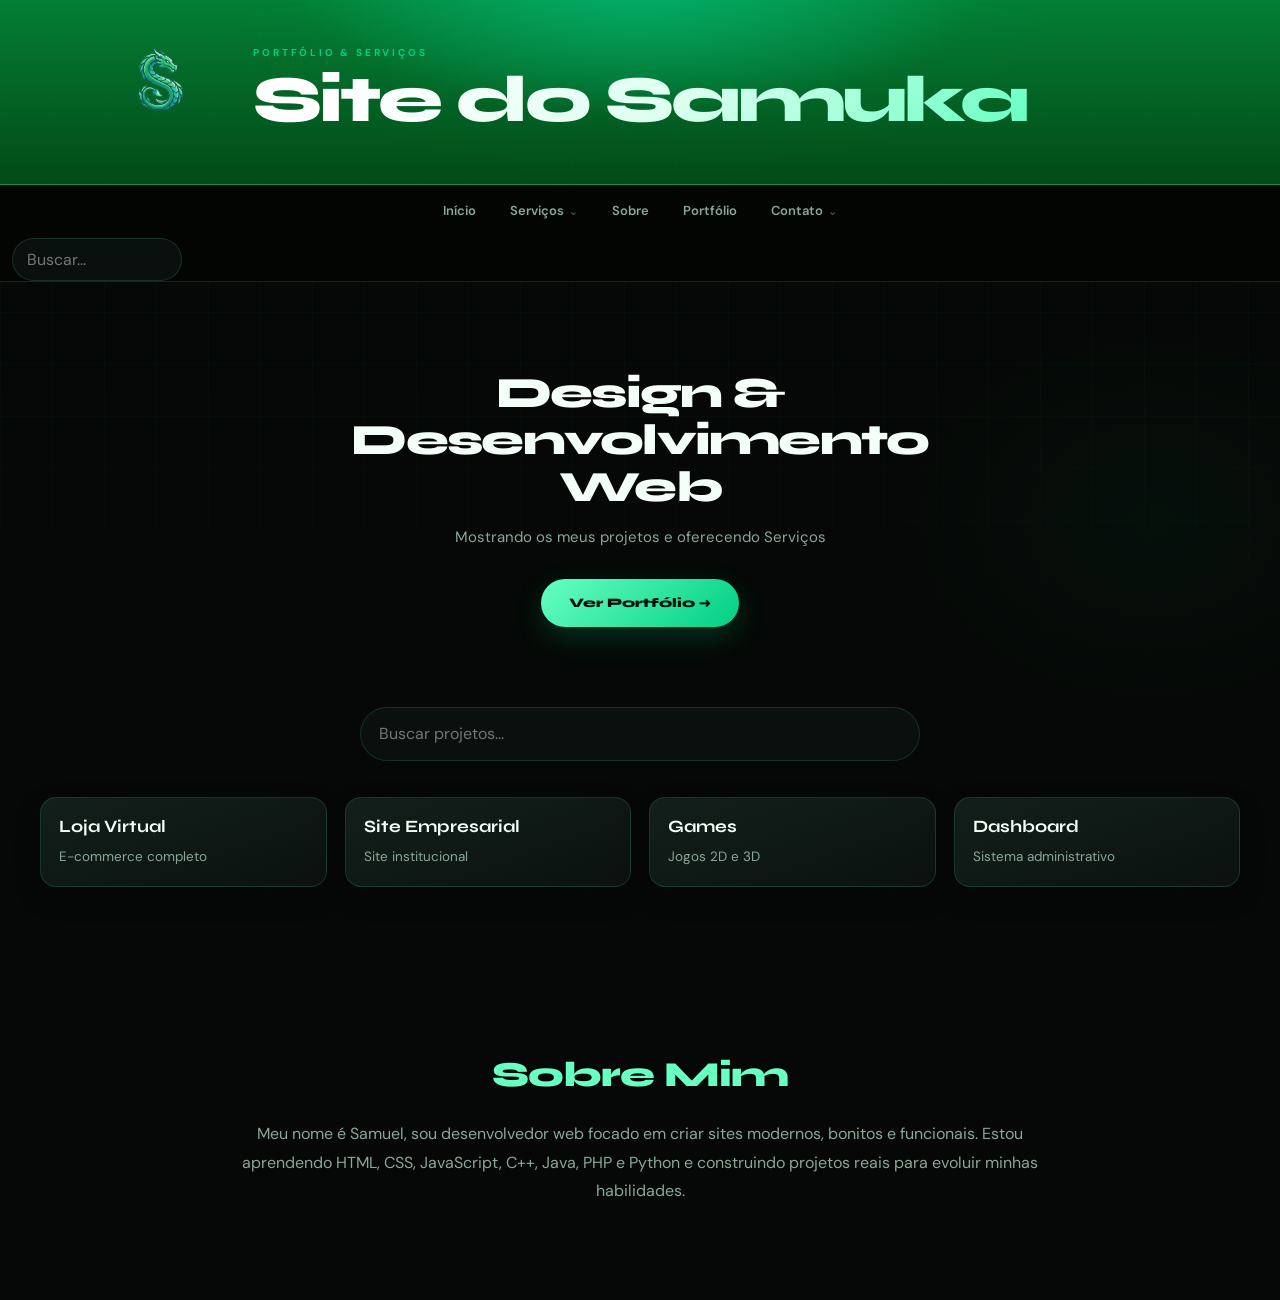
<file: Index.html>
<!DOCTYPE html>
<html lang="pt-BR">
<head>
  <meta charset="UTF-8">
  <meta name="viewport" content="width=device-width, initial-scale=1.0">
  <title>Site do Samuka</title>
  <link rel="preconnect" href="https://fonts.googleapis.com">
  <link rel="preconnect" href="https://fonts.gstatic.com" crossorigin>
  <link href="https://fonts.googleapis.com/css2?family=Syne:wght@400;600;700;800&family=DM+Sans:wght@300;400;500&display=swap" rel="stylesheet">
  <link rel="stylesheet" href="Frontend.css">
  </head>
<body>
 

<header class="header">
  <div class="header-content">
    <img src="Dragon.png" alt="Logo do site" class="logo">
    
    <div>
      <p class="header-label">Portfólio &amp; Serviços</p>
      <h1>Site do Samuka</h1>
    </div>
  </div>
</header>

<nav aria-label="Menu principal">
  <ul>
    <li><a href="Index.html">Início</a></li>
    
    <li class="has-sub">
      <a href="servicos.html">Serviços</a>
      <ul class="dropdown" role="menu">
        <li><a href="servicos.html#webdesign" role="menuitem"><span class="icon">🎨</span> Web Design</a></li>
        <li><a href="servicos.html#desenvolvimento" role="menuitem"><span class="icon">⚙️</span> Desenvolvimento</a></li>
        <li><a href="servicos.html#seo" role="menuitem"><span class="icon">📈</span> SEO</a></li>
      </ul>
    </li>
 
    <li><a href="Index.html#sobre">Sobre</a></li>
    <li><a href="portfolio.html">Portfólio</a></li>
 
    <li class="has-sub">
      <a href="contato.html">Contato</a>
      <ul class="dropdown" role="menu">
        <li><a href="tel:+5547984821942" role="menuitem"><span class="icon">📞</span> Telefone</a></li>
        <li><a href="mailto:samuelvs186@gmail.com" role="menuitem"><span class="icon">✉️</span> E-mail</a></li>
        <div class="divider"></div>
        <li><a href="https://wa.me/5547984821942" target="_blank" rel="noopener" role="menuitem"><span class="icon">💬</span> WhatsApp</a></li>
        <li><a href="https://instagram.com/" target="_blank" rel="noopener" role="menuitem"><span class="icon">📸</span> Instagram</a></li>
        <li><a href="https://www.linkedin.com/in/samuel-virgens-dos-santos-5929032bb" target="_blank" rel="noopener" role="menuitem"><span class="icon">💼</span> LinkedIn</a></li>
      </ul>
    </li>
  </ul>
  
  <div class="search-box">
    <input type="text" placeholder="Buscar...">
  </div>
</nav>
 

<section class="hero">
  <h2>Design &amp; Desenvolvimento Web</h2>
  <p>Mostrando os meus projetos e oferecendo Serviços</p>
  <a href="portfolio.html" class="hero-btn">Ver Portfólio →</a>
</section>
 
<section class="portfolio">

  <input type="text" id="searchInput" placeholder="Buscar projetos...">

  <div class="grid">

    <div class="card" data-name="site loja ecommerce">
      <h3>Loja Virtual</h3>
      <p>E-commerce completo</p>
    </div>

    <div class="card" data-name="site institucional empresa">
      <h3>Site Empresarial</h3>
      <p>Site institucional</p>
    </div>
    
    <div class="card" data-name="landing page marketing">
      <h3>Games</h3>
      <p>Jogos 2D e 3D</p>
    </div>

    <div class="card" data-name="app dashboard sistema">
      <h3>Dashboard</h3>
      <p>Sistema administrativo</p>
    </div>

  </div>

</section>

<section id="sobre" class="conteudo">
  <h2>Sobre Mim</h2>

  <p>
    Meu nome é Samuel, sou desenvolvedor web focado em criar sites modernos,
    bonitos e funcionais. Estou aprendendo HTML, CSS, JavaScript, C++, Java, PHP e Python e construindo projetos reais
    para evoluir minhas habilidades.
  </p>

  
</section>
<script src="Backend.js"></script>
</body>
</html>
</file>
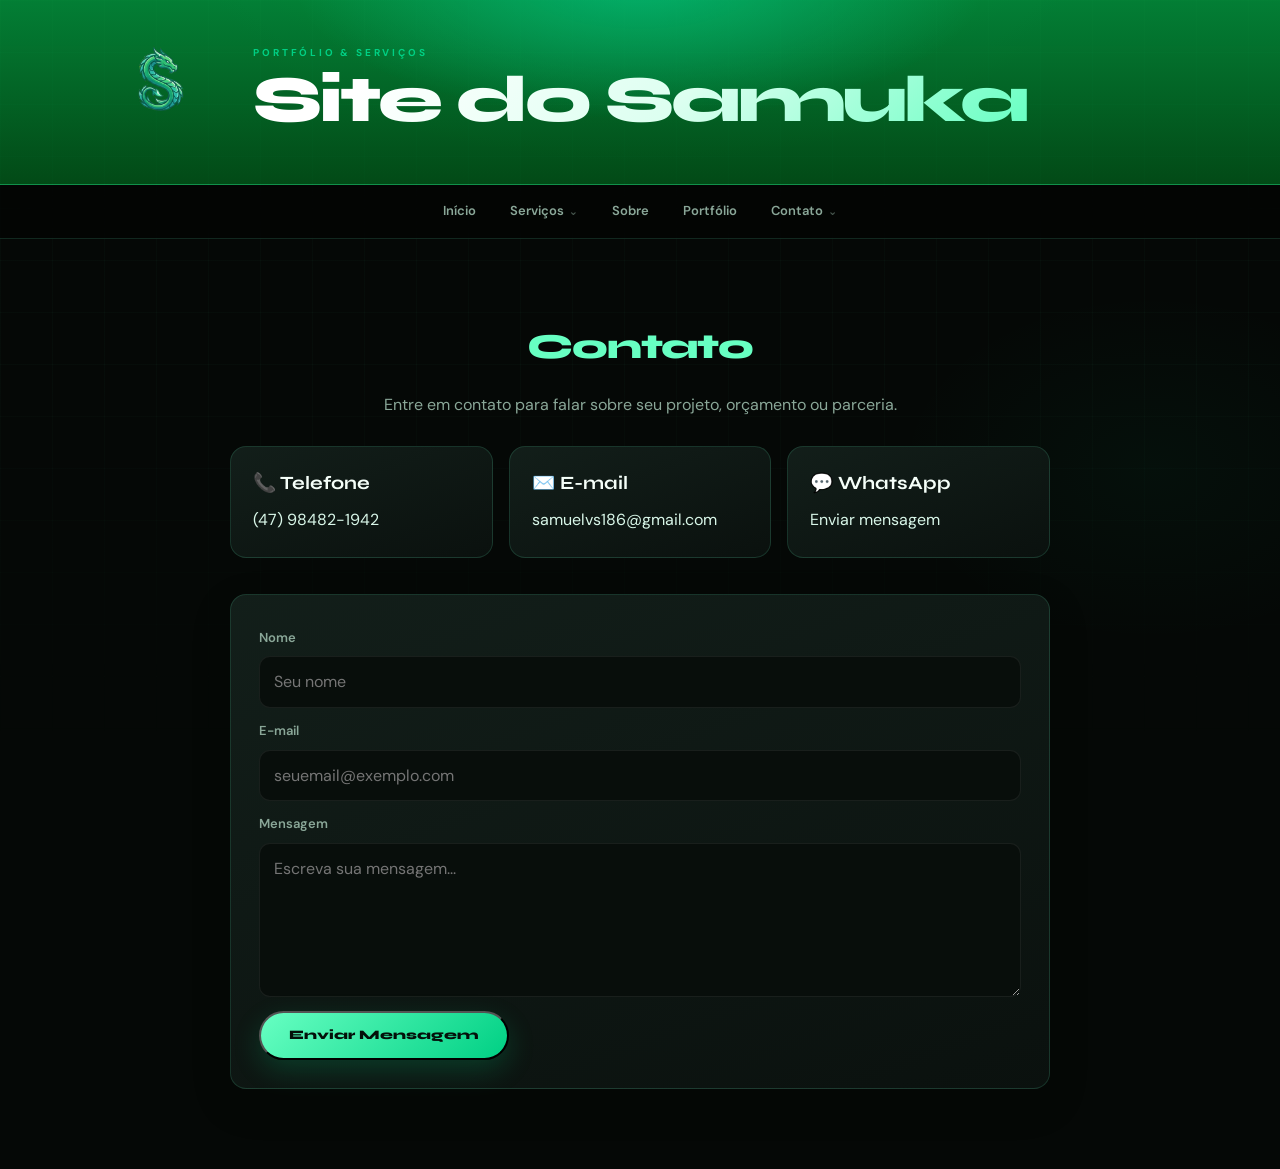
<file: contato.html>
<!DOCTYPE html>
<html lang="pt-BR">
<head>
  <meta charset="UTF-8">
  <meta name="viewport" content="width=device-width, initial-scale=1.0">
  <title>Contato - Site do Samuka</title>
  <link rel="preconnect" href="https://fonts.googleapis.com">
  <link rel="preconnect" href="https://fonts.gstatic.com" crossorigin>
  <link href="https://fonts.googleapis.com/css2?family=Syne:wght@400;600;700;800&family=DM+Sans:wght@300;400;500&display=swap" rel="stylesheet">
  <link rel="stylesheet" href="Frontend.css">
</head>
<body>

  <header class="header">
    <div class="header-content">
      <img src="Dragon.png" alt="Logo do site" class="logo">
      <div>
        <p class="header-label">Portfólio &amp; Serviços</p>
        <h1>Site do Samuka</h1>
      </div>
    </div>
  </header>

  <nav aria-label="Menu principal">
    <ul>
      <li><a href="Index.html">Início</a></li>
      <li class="has-sub">
        <a href="servicos.html">Serviços</a>
        <ul class="dropdown" role="menu">
          <li><a href="servicos.html#webdesign"><span class="icon">🎨</span> Web Design</a></li>
          <li><a href="servicos.html#desenvolvimento"><span class="icon">⚙️</span> Desenvolvimento</a></li>
          <li><a href="servicos.html#seo"><span class="icon">📈</span> SEO</a></li>
        </ul>
      </li>
      <li><a href="Index.html#sobre">Sobre</a></li>
      <li><a href="portfolio.html">Portfólio</a></li>
      <li class="has-sub">
        <a href="contato.html">Contato</a>
        <ul class="dropdown" role="menu">
          <li><a href="tel:+5547984821942"><span class="icon">📞</span> Telefone</a></li>
          <li><a href="mailto:samuelvs186@gmail.com"><span class="icon">✉️</span> E-mail</a></li>
          <div class="divider"></div>
          <li><a href="https://wa.me/5547984821942" target="_blank" rel="noopener"><span class="icon">💬</span> WhatsApp</a></li>
          <li><a href="https://instagram.com/" target="_blank" rel="noopener"><span class="icon">📸</span> Instagram</a></li>
          <li><a href="https://www.linkedin.com/in/samuel-virgens-dos-santos-5929032bb" target="_blank" rel="noopener"><span class="icon">💼</span> LinkedIn</a></li>
        </ul>
      </li>
    </ul>
  </nav>

  <section class="conteudo">
    <h2>Contato</h2>
    <p>Entre em contato para falar sobre seu projeto, orçamento ou parceria.</p>

    <div class="contato-cards">
      <div class="contato-card">
        <h3>📞 Telefone</h3>
        <p><a href="tel:+5547984821942">(47) 98482-1942</a></p>
      </div>
      <div class="contato-card">
        <h3>✉️ E-mail</h3>
        <p><a href="mailto:samuelvs186@gmail.com">samuelvs186@gmail.com</a></p>
      </div>
      <div class="contato-card">
        <h3>💬 WhatsApp</h3>
        <p><a href="https://wa.me/5547984821942" target="_blank" rel="noopener">Enviar mensagem</a></p>
      </div>
    </div>

    <form class="contato-form" action="#" method="post">
      <label for="nome">Nome</label>
      <input type="text" id="nome" name="nome" placeholder="Seu nome" required>

      <label for="email">E-mail</label>
      <input type="email" id="email" name="email" placeholder="seuemail@exemplo.com" required>

      <label for="mensagem">Mensagem</label>
      <textarea id="mensagem" name="mensagem" rows="5" placeholder="Escreva sua mensagem..." required></textarea>

      <button type="submit" class="hero-btn">Enviar Mensagem</button>
    </form>
  </section>

  <script src="Backend.js"></script>
</body>
</html>
</file>
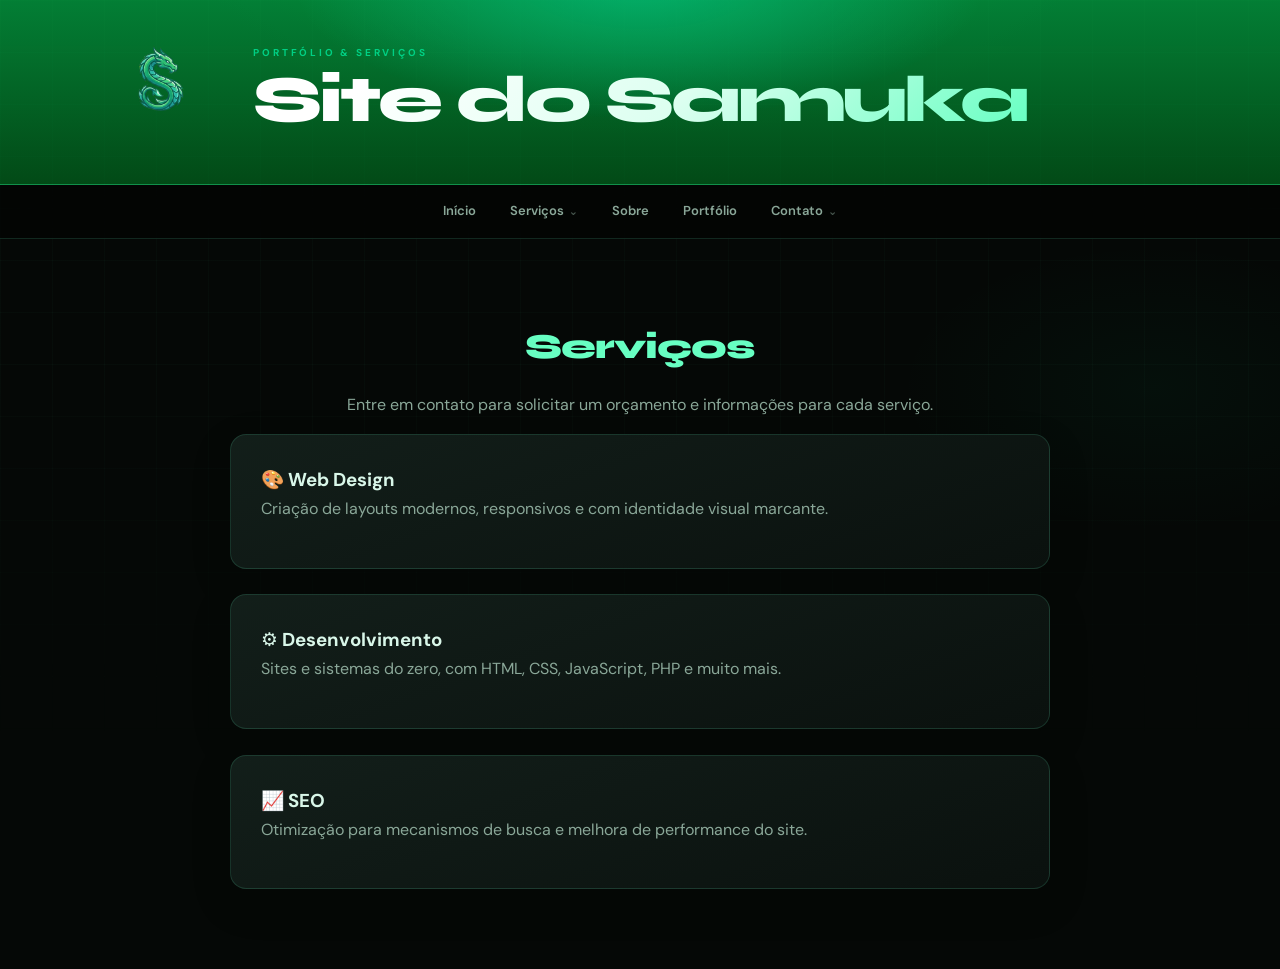
<file: servicos.html>
<!DOCTYPE html>
<html lang="pt-BR">
<head>
  <meta charset="UTF-8">
  <meta name="viewport" content="width=device-width, initial-scale=1.0">
  <title>Página - Site do Samuka</title>
  <link rel="preconnect" href="https://fonts.googleapis.com">
  <link rel="preconnect" href="https://fonts.gstatic.com" crossorigin>
  <link href="https://fonts.googleapis.com/css2?family=Syne:wght@400;600;700;800&family=DM+Sans:wght@300;400;500&display=swap" rel="stylesheet">
  <link rel="stylesheet" href="Frontend.css">
</head>
<body>

  <!-- HEADER IGUAL EM TODAS AS PÁGINAS -->
  <header class="header">
    <div class="header-content">
      <img src="Dragon.png" alt="Logo do site" class="logo">
      <div>
        <p class="header-label">Portfólio &amp; Serviços</p>
        <h1>Site do Samuka</h1>
      </div>
    </div>
  </header>

  <!-- NAV IGUAL EM TODAS AS PÁGINAS -->
  <nav aria-label="Menu principal">
    <ul>
      <li><a href="index.html">Início</a></li>
      <li class="has-sub">
        <a href="servicos.html">Serviços</a>
        <ul class="dropdown" role="menu">
          <li><a href="servicos.html#webdesign"><span class="icon">🎨</span> Web Design</a></li>
          <li><a href="servicos.html#desenvolvimento"><span class="icon">⚙️</span> Desenvolvimento</a></li>
          <li><a href="servicos.html#seo"><span class="icon">📈</span> SEO</a></li>
        </ul>
      </li>
      <li><a href="Index.html#sobre">Sobre</a></li>
      <li><a href="portfolio.html">Portfólio</a></li>
      <li class="has-sub">
        <a href="contato.html">Contato</a>
        <ul class="dropdown" role="menu">
          <li><a href="tel:+5547984821942"><span class="icon">📞</span> Telefone</a></li>
          <li><a href="mailto:samuelvs186@gmail.com"><span class="icon">✉️</span> E-mail</a></li>
          <div class="divider"></div>
          <li><a href="https://wa.me/5547984821942" target="_blank"><span class="icon">💬</span> WhatsApp</a></li>
          <li><a href="https://instagram.com/" target="_blank"><span class="icon">📸</span> Instagram</a></li>
          <li><a href="https://linkedin.com/" target="_blank"><span class="icon">💼</span> LinkedIn</a></li>
        </ul>
      </li>
    </ul>
  </nav>

  <section class="conteudo">
  <h2>Serviços</h2>
  <p>Entre em contato para solicitar um orçamento e informações para cada serviço.</p>

  <div class="sobre-box" id="webdesign">
    <h3>🎨 Web Design</h3>
    <p>Criação de layouts modernos, responsivos e com identidade visual marcante.</p>
  </div>

  <br>

  <div class="sobre-box" id="desenvolvimento">
    <h3>⚙️ Desenvolvimento</h3>
    <p>Sites e sistemas do zero, com HTML, CSS, JavaScript, PHP e muito mais.</p>
  </div>

  <br>

  <div class="sobre-box" id="seo">
    <h3>📈 SEO</h3>
    <p>Otimização para mecanismos de busca e melhora de performance do site.</p>
  </div>
</section>

  <script src="Backend.js"></script>
</body>
</html>
</file>
<file: Frontend.css>
*, *::before, *::after {
  box-sizing: border-box;
  margin: 0;
  padding: 0;
}

html {
  scroll-behavior: smooth;
  scroll-padding-top: 88px;
}

:root {
  --green: #00d084;
  --green-light: #67ffc2;
  --green-dark: #009e65;
  --bg: #050806;
  --surface: #0b120f;
  --surface-2: #101a16;
  --surface-3: #14211b;
  --text: #d9f7e9;
  --muted: #8aa798;
  --heading: #f5fff9;
  --border: rgba(103, 255, 194, 0.14);
  --border-strong: rgba(103, 255, 194, 0.30);
  --container: 1200px;
  --radius: 16px;
  --transition: 200ms cubic-bezier(0.22, 1, 0.36, 1);
}

body {
  min-height: 100vh;
  overflow-x: hidden;
  color: var(--text);
  background:
    radial-gradient(ellipse 80% 50% at 50% -10%, rgba(0, 208, 132, 0.12), transparent 50%),
    radial-gradient(ellipse 40% 30% at 90% 40%, rgba(0, 208, 132, 0.04), transparent 50%),
    var(--bg);
  font-family: "DM Sans", system-ui, sans-serif;
  line-height: 1.6;
  -webkit-font-smoothing: antialiased;
}

body::before {
  content: "";
  position: fixed;
  inset: 0;
  z-index: -1;
  pointer-events: none;
  background-image:
    linear-gradient(rgba(103, 255, 194, 0.025) 1px, transparent 1px),
    linear-gradient(90deg, rgba(103, 255, 194, 0.025) 1px, transparent 1px);
  background-size: 52px 52px;
  mask-image: linear-gradient(to bottom, black 40%, transparent 85%);
}

::selection {
  color: #04100a;
  background: var(--green-light);
}

button, input, textarea {
  font: inherit;
}

a {
  color: inherit;
}

/* ── HEADER ── */
header {
  position: relative;
  overflow: hidden;
  padding: 28px clamp(20px, 4vw, 72px) 36px;
  border-bottom: 1px solid var(--border);
  background: linear-gradient(180deg, rgba(3, 204, 84, 0.603), rgba(0, 119, 34, 0.596));
}

header::before {
  content: "";
  position: absolute;
  width: 700px;
  height: 280px;
  top: -160px;
  left: 50%;
  transform: translateX(-50%);
  background: radial-gradient(ellipse, rgba(4, 189, 121, 0.774), transparent 70%);
  pointer-events: none;
}

.header {
  width: 100%;
  max-width: none;
  margin: 0;
}

.header-content {
  position: relative;
  z-index: 1;
  display: flex;
  align-items: center;
  justify-content: center;
  min-height: 120px;
  width: 100%;
}

.logo {
  position: absolute;
  left: 0;
  top: 0;
  width: 220px;
  max-width: 100%;
  height: auto;
  display: block;
  transition: transform var(--transition), filter var(--transition);
}

.logo:hover {
  transform: scale(1.03);
  filter: drop-shadow(0 0 20px rgba(0, 208, 132, 0.25));
}

.text {
  text-align: center;
  width: 100%;
  max-width: 760px;
  margin: 0 auto;
}

.header-label {
  margin-bottom: 8px;
  color: var(--green);
  font-size: 10px;
  font-weight: 700;
  letter-spacing: 0.28em;
  text-transform: uppercase;
  animation: fadeUp 0.5s ease both;
}

header h1 {
  font-family: "Syne", sans-serif;
  font-size: clamp(2.5rem, 5.5vw, 4.1rem);
  font-weight: 800;
  line-height: 0.95;
  letter-spacing: -0.05em;
  background: linear-gradient(135deg, #ffffff 15%, #dcfff0 55%, var(--green-light));
  -webkit-background-clip: text;
  background-clip: text;
  -webkit-text-fill-color: transparent;
  animation: fadeUp 0.6s ease both 0.08s;
}

/* ── NAV ── */
nav {
  position: sticky;
  top: 0;
  z-index: 1000;
  border-bottom: 1px solid var(--border);
  background: rgba(3, 5, 3, 0.685);
  backdrop-filter: blur(20px);
  -webkit-backdrop-filter: blur(20px);
  align-self:center
}

nav > ul {
  width: min(var(--container), 100%);
  margin: 0 auto;
  display: flex;
  justify-content: center;
  align-items: center;
  flex-wrap: wrap;
  gap: 2px;
  padding: 6px 20px;
  list-style: none;
}

nav > ul > li {
  position: relative;
}

nav > ul > li > a {
  display: flex;
  align-items: center;
  gap: 5px;
  padding: 10px 16px;
  color: var(--muted);
  text-decoration: none;
  font-size: 13px;
  font-weight: 600;
  border-radius: 10px;
  transition: color var(--transition), background var(--transition);
}

nav > ul > li > a:hover,
nav > ul > li:hover > a,
nav > ul > li > a:focus-visible {
  color: var(--green-light);
  background: rgba(0, 208, 132, 0.1);
}

nav > ul > li.has-sub > a::after {
  content: "⌄";
  opacity: 0.5;
  font-size: 11px;
  transition: transform var(--transition);
}

nav > ul > li.has-sub:hover > a::after {
  transform: rotate(180deg);
}

/* Dropdown */
.dropdown {
  position: absolute;
  top: calc(100% + 6px);
  left: 50%;
  transform: translateX(-50%);
  display: none;
  min-width: 200px;
  padding: 6px;
  list-style: none;
  background: rgba(14, 24, 20, 0.98);
  border: 1px solid var(--border);
  border-radius: 14px;
  box-shadow: 0 20px 50px rgba(0, 0, 0, 0.5), 0 0 24px rgba(0, 208, 132, 0.05);
  backdrop-filter: blur(16px);
}

nav > ul > li:hover .dropdown,
nav > ul > li:focus-within .dropdown {
  display: block;
  animation: dropIn 0.16s ease both;
}

.dropdown li a {
  display: flex;
  align-items: center;
  gap: 10px;
  padding: 10px 12px;
  color: var(--muted);
  text-decoration: none;
  font-size: 13px;
  border-radius: 9px;
  transition: color var(--transition), background var(--transition), padding-left var(--transition);
}

.dropdown li a:hover,
.dropdown li a:focus-visible {
  padding-left: 16px;
  color: var(--green-light);
  background: rgba(0, 208, 132, 0.1);
}

.dropdown li a .icon {
  width: 20px;
  flex-shrink: 0;
  text-align: center;
}

.dropdown .divider {
  height: 1px;
  margin: 5px 8px;
  background: var(--border);
}

/* ── HERO ── */
.hero {
  width: min(780px, calc(100% - 40px));
  margin: 88px auto 0;
  padding: 0 20px;
  text-align: center;
  animation: fadeUp 0.65s ease both 0.18s;
}

.hero h2 {
  margin-bottom: 14px;
  color: var(--heading);
  font-family: "Syne", sans-serif;
  font-size: clamp(1.9rem, 4.2vw, 2.7rem);
  font-weight: 800;
  line-height: 1.08;
  letter-spacing: -0.04em;
}

.hero p {
  max-width: 620px;
  margin: 0 auto 28px;
  color: var(--muted);
  font-size: 15px;
  line-height: 1.8;
}

.hero-btn {
  display: inline-flex;
  align-items: center;
  justify-content: center;
  min-height: 48px;
  padding: 12px 28px;
  color: #04100a;
  background: linear-gradient(135deg, var(--green-light), var(--green));
  text-decoration: none;
  font-family: "Syne", sans-serif;
  font-size: 13px;
  font-weight: 800;
  border-radius: 999px;
  box-shadow: 0 10px 28px rgba(0, 208, 132, 0.2);
  transition: transform var(--transition), box-shadow var(--transition), filter var(--transition);
}

.hero-btn:hover {
  transform: translateY(-3px);
  filter: brightness(1.06);
  box-shadow: 0 16px 40px rgba(0, 208, 132, 0.28);
}

/* Search (header) */
.search-box {
  display: flex;
  align-items: center;
  margin-left: 12px;
}

.search-box input {
  width: 170px;
  padding: 8px 14px;
  color: var(--text);
  background: rgba(11, 18, 15, 0.9);
  border: 1px solid var(--border);
  border-radius: 999px;
  outline: none;
  transition: width var(--transition), border-color var(--transition), box-shadow var(--transition);
}

.search-box input:focus {
  width: 210px;
  border-color: var(--border-strong);
  box-shadow: 0 0 0 3px rgba(0, 208, 132, 0.08);
}

/* ── PORTFOLIO ── */
.portfolio {
  width: min(var(--container), calc(100% - 40px));
  margin: 0 auto;
  padding: 80px 0;
  text-align: center;
}

.portfolio-header {
  max-width: 680px;
  margin: 0 auto 32px;
}

.portfolio-header h2 {
  margin-bottom: 10px;
  color: var(--heading);
  font-family: "Syne", sans-serif;
  font-size: clamp(1.8rem, 4vw, 2.4rem);
  font-weight: 800;
  letter-spacing: -0.03em;
}

.portfolio-header p {
  color: var(--muted);
  line-height: 1.75;
}

#searchInput {
  display: block;
  width: min(560px, 100%);
  margin: 0 auto 36px;
  padding: 13px 18px;
  color: var(--text);
  background: rgba(11, 18, 15, 0.9);
  border: 1px solid var(--border);
  border-radius: 999px;
  outline: none;
  transition: border-color var(--transition), box-shadow var(--transition);
}

#searchInput:focus {
  border-color: var(--border-strong);
  box-shadow: 0 0 0 3px rgba(0, 208, 132, 0.08);
}

/* Grid / Cards */
.grid {
  display: grid;
  grid-template-columns: repeat(auto-fit, minmax(240px, 1fr));
  gap: 18px;
  text-align: left;
}

.card {
  position: relative;
  overflow: hidden;
  padding: 18px;
  background: linear-gradient(160deg, rgba(20, 33, 28, 0.95), rgba(11, 18, 15, 0.97));
  border: 1px solid var(--border);
  border-radius: var(--radius);
  box-shadow: 0 10px 28px rgba(0, 0, 0, 0.15);
  transition: transform var(--transition), border-color var(--transition), box-shadow var(--transition);
}

.card:hover {
  transform: translateY(-5px);
  border-color: var(--border-strong);
  box-shadow: 0 18px 44px rgba(0, 0, 0, 0.3), 0 0 24px rgba(0, 208, 132, 0.06);
}

.card.card-modal-trigger {
  cursor: pointer;
}

.card h3 {
  margin-bottom: 8px;
  color: var(--heading);
  font-family: "Syne", sans-serif;
  font-size: 1.08rem;
  line-height: 1.25;
}

.card p {
  color: var(--muted);
  font-size: 13.5px;
  line-height: 1.7;
}

.card img,
.card .card-image {
  width: 100%;
  aspect-ratio: 16 / 10;
  display: block;
  object-fit: cover;
  margin-bottom: 16px;
  border-radius: 12px;
  background: #08100c;
  transition: transform 300ms ease, filter 300ms ease;
}

.card:hover img,
.card:hover .card-image {
  transform: scale(1.03);
  filter: brightness(1.05);
}

/* ── MODAL ── */
.modal-overlay {
  position: fixed;
  inset: 0;
  z-index: 5000;
  display: none;
  align-items: center;
  justify-content: center;
  padding: 20px;
  background: rgba(2, 5, 4, 0.85);
  backdrop-filter: blur(14px);
  -webkit-backdrop-filter: blur(14px);
}

.modal-overlay.active {
  display: flex;
  animation: modalFade 0.18s ease both;
}

.modal-content {
  position: relative;
  width: min(740px, 100%);
  max-height: 90vh;
  overflow-y: auto;
  padding: 26px;
  background: linear-gradient(160deg, rgba(20, 33, 28, 0.98), rgba(8, 14, 11, 0.98));
  border: 1px solid var(--border);
  border-radius: 22px;
  box-shadow: 0 30px 90px rgba(0, 0, 0, 0.6), 0 0 40px rgba(0, 208, 132, 0.05);
  animation: modalUp 0.22s ease both;
}

.modal-close {
  position: absolute;
  top: 14px;
  right: 14px;
  z-index: 2;
  width: 40px;
  height: 40px;
  display: grid;
  place-items: center;
  color: var(--heading);
  background: rgba(0, 0, 0, 0.35);
  border: 1px solid rgba(255, 255, 255, 0.08);
  border-radius: 50%;
  cursor: pointer;
  transition: transform var(--transition), background var(--transition);
}

.modal-close:hover {
  transform: scale(1.05);
  background: rgba(0, 208, 132, 0.15);
}

.modal-image {
  width: 100%;
  max-height: 400px;
  display: block;
  object-fit: cover;
  margin-bottom: 20px;
  border-radius: 14px;
}

.modal-body h3 {
  margin-bottom: 10px;
  color: var(--heading);
  font-family: "Syne", sans-serif;
  font-size: 1.4rem;
}

.modal-body p {
  margin-bottom: 22px;
  color: var(--muted);
  line-height: 1.75;
}

.modal-actions {
  display: flex;
  flex-wrap: wrap;
  gap: 10px;
}

.modal-btn {
  min-width: 140px;
  min-height: 44px;
  display: inline-flex;
  align-items: center;
  justify-content: center;
  padding: 10px 18px;
  color: var(--heading);
  background: rgba(255, 255, 255, 0.05);
  border: 1px solid rgba(255, 255, 255, 0.08);
  border-radius: 999px;
  text-decoration: none;
  font-size: 14px;
  font-weight: 700;
  cursor: pointer;
  transition: transform var(--transition), background var(--transition), border-color var(--transition), box-shadow var(--transition);
}

.modal-btn:hover {
  transform: translateY(-2px);
  background: rgba(0, 208, 132, 0.1);
  border-color: var(--border-strong);
}

.modal-btn-primary {
  color: #04100a;
  background: linear-gradient(135deg, var(--green-light), var(--green));
  border-color: transparent;
  box-shadow: 0 8px 24px rgba(0, 208, 132, 0.15);
}

.modal-btn-primary:hover {
  box-shadow: 0 12px 32px rgba(0, 208, 132, 0.22);
}

.modal-btn-secondary:disabled {
  opacity: 0.45;
  cursor: not-allowed;
  transform: none;
}

body.modal-open {
  overflow: hidden;
}

/* ── ABOUT / CONTACT ── */
.conteudo {
  width: min(820px, calc(100% - 40px));
  margin: 0 auto;
  padding: 80px 0;
  text-align: center;
}

.conteudo h2 {
  margin-bottom: 16px;
  color: var(--green-light);
  font-family: "Syne", sans-serif;
  font-size: clamp(1.7rem, 4vw, 2.2rem);
  font-weight: 800;
  letter-spacing: -0.03em;
}

.conteudo p {
  margin-bottom: 14px;
  color: var(--muted);
  line-height: 1.8;
}

.sobre-box,
.contato-form,
.contato-card {
  background: linear-gradient(160deg, rgba(20, 33, 28, 0.92), rgba(11, 18, 15, 0.94));
  border: 1px solid var(--border);
}

.sobre-box {
  padding: 30px;
  text-align: left;
  border-radius: var(--radius);
  box-shadow: 0 14px 40px rgba(0, 0, 0, 0.16);
}

.contato-cards {
  display: grid;
  grid-template-columns: repeat(auto-fit, minmax(210px, 1fr));
  gap: 16px;
  margin: 26px 0 36px;
}

.contato-card {
  padding: 22px;
  text-align: left;
  border-radius: var(--radius);
  transition: transform var(--transition), border-color var(--transition);
}

.contato-card:hover {
  transform: translateY(-3px);
  border-color: var(--border-strong);
}

.contato-card h3 {
  margin-bottom: 7px;
  color: var(--heading);
  font-family: "Syne", sans-serif;
}

.contato-card p {
  margin: 0;
}

.contato-card p a {
  color: var(--text);
  text-decoration: none;
}

.contato-card p a:hover {
  color: var(--green-light);
}

.contato-form {
  display: grid;
  gap: 8px;
  padding: 28px;
  text-align: left;
  border-radius: var(--radius);
  box-shadow: 0 14px 40px rgba(0, 0, 0, 0.16);
}

.contato-form label {
  margin-top: 5px;
  color: var(--muted);
  font-size: 13px;
  font-weight: 600;
}

.contato-form input,
.contato-form textarea {
  width: 100%;
  padding: 12px 14px;
  color: var(--text);
  background: #080e0b;
  border: 1px solid rgba(255, 255, 255, 0.07);
  border-radius: 11px;
  outline: none;
  transition: border-color var(--transition), box-shadow var(--transition);
}

.contato-form input:focus,
.contato-form textarea:focus {
  border-color: var(--border-strong);
  box-shadow: 0 0 0 3px rgba(0, 208, 132, 0.08);
}

.contato-form textarea {
  min-height: 140px;
  resize: vertical;
}

.contato-form button {
  justify-self: start;
  margin-top: 6px;
}

/* Accessibility */
:focus-visible {
  outline: 2px solid var(--green-light);
  outline-offset: 3px;
}

@media (prefers-reduced-motion: reduce) {
  *, *::before, *::after {
    scroll-behavior: auto !important;
    animation-duration: 0.01ms !important;
    animation-iteration-count: 1 !important;
    transition-duration: 0.01ms !important;
  }
}

/* ── TABLET ── */
@media (max-width: 900px) {
  header {
    padding: 24px 24px 30px;
  }

  .header-content {
    grid-template-columns: auto 1fr;
    gap: 16px;
    min-height: 100px;
  }

  .logo {
    width: 180px;
  }

  header h1 {
    font-size: clamp(2.1rem, 5vw, 3.3rem);
  }

  nav > ul {
    justify-content: flex-start;
    flex-wrap: nowrap;
    overflow-x: auto;
    scrollbar-width: none;
  }

  nav > ul::-webkit-scrollbar {
    display: none;
  }

  .search-box {
    display: none;
  }
}

/* ── MOBILE ── */
@media (max-width: 650px) {
  header {
    padding: 20px 16px 26px;
  }

  .header-content {
    display: flex;
    flex-direction: column;
    align-items: center;
    justify-content: center;
    min-height: auto;
    gap: 14px;
  }

  .logo {
    position: static;
    width: 200px;
    justify-self: center;
  }

  .text {
    order: 2;
    max-width: 100%;
  }

  header h1 {
    font-size: clamp(2.1rem, 10vw, 2.9rem);
  }

  .header-label {
    font-size: 9px;
  }

  nav > ul {
    padding: 5px 10px;
  }

  nav > ul > li > a {
    padding: 9px 12px;
    font-size: 12px;
  }

  .hero {
    width: calc(100% - 24px);
    margin-top: 56px;
    padding: 0 8px;
  }

  .hero h2 {
    font-size: 1.7rem;
  }

  .hero p {
    font-size: 14px;
  }

  .hero-btn {
    width: 100%;
  }

  .portfolio,
  .conteudo {
    width: calc(100% - 24px);
    padding-top: 60px;
    padding-bottom: 60px;
  }

  .grid {
    grid-template-columns: 1fr;
    gap: 14px;
  }

  .card {
    padding: 15px;
  }

  #searchInput {
    margin-bottom: 26px;
  }

  .modal-overlay {
    padding: 10px;
  }

  .modal-content {
    padding: 18px;
    border-radius: 18px;
  }

  .modal-actions {
    flex-direction: column;
  }

  .modal-btn {
    width: 100%;
  }

  .sobre-box,
  .contato-form {
    padding: 20px;
  }

  .contato-cards {
    grid-template-columns: 1fr;
  }
}

@media (max-width: 390px) {
  .logo {
    width: 170px;
  }

  header h1 {
    font-size: 1.95rem;
  }

  nav > ul > li > a {
    padding: 8px 10px;
  }
}

/* Animations */
@keyframes fadeUp {
  from {
    opacity: 0;
    transform: translateY(12px);
  }
  to {
    opacity: 1;
    transform: translateY(0);
  }
}

@keyframes dropIn {
  from {
    opacity: 0;
    transform: translateX(-50%) translateY(6px);
  }
  to {
    opacity: 1;
    transform: translateX(-50%) translateY(0);
  }
}

@keyframes modalFade {
  from { opacity: 0; }
  to { opacity: 1; }
}

@keyframes modalUp {
  from {
    opacity: 0;
    transform: translateY(12px) scale(0.985);
  }
  to {
    opacity: 1;
    transform: translateY(0) scale(1);
  }
}
</file>
